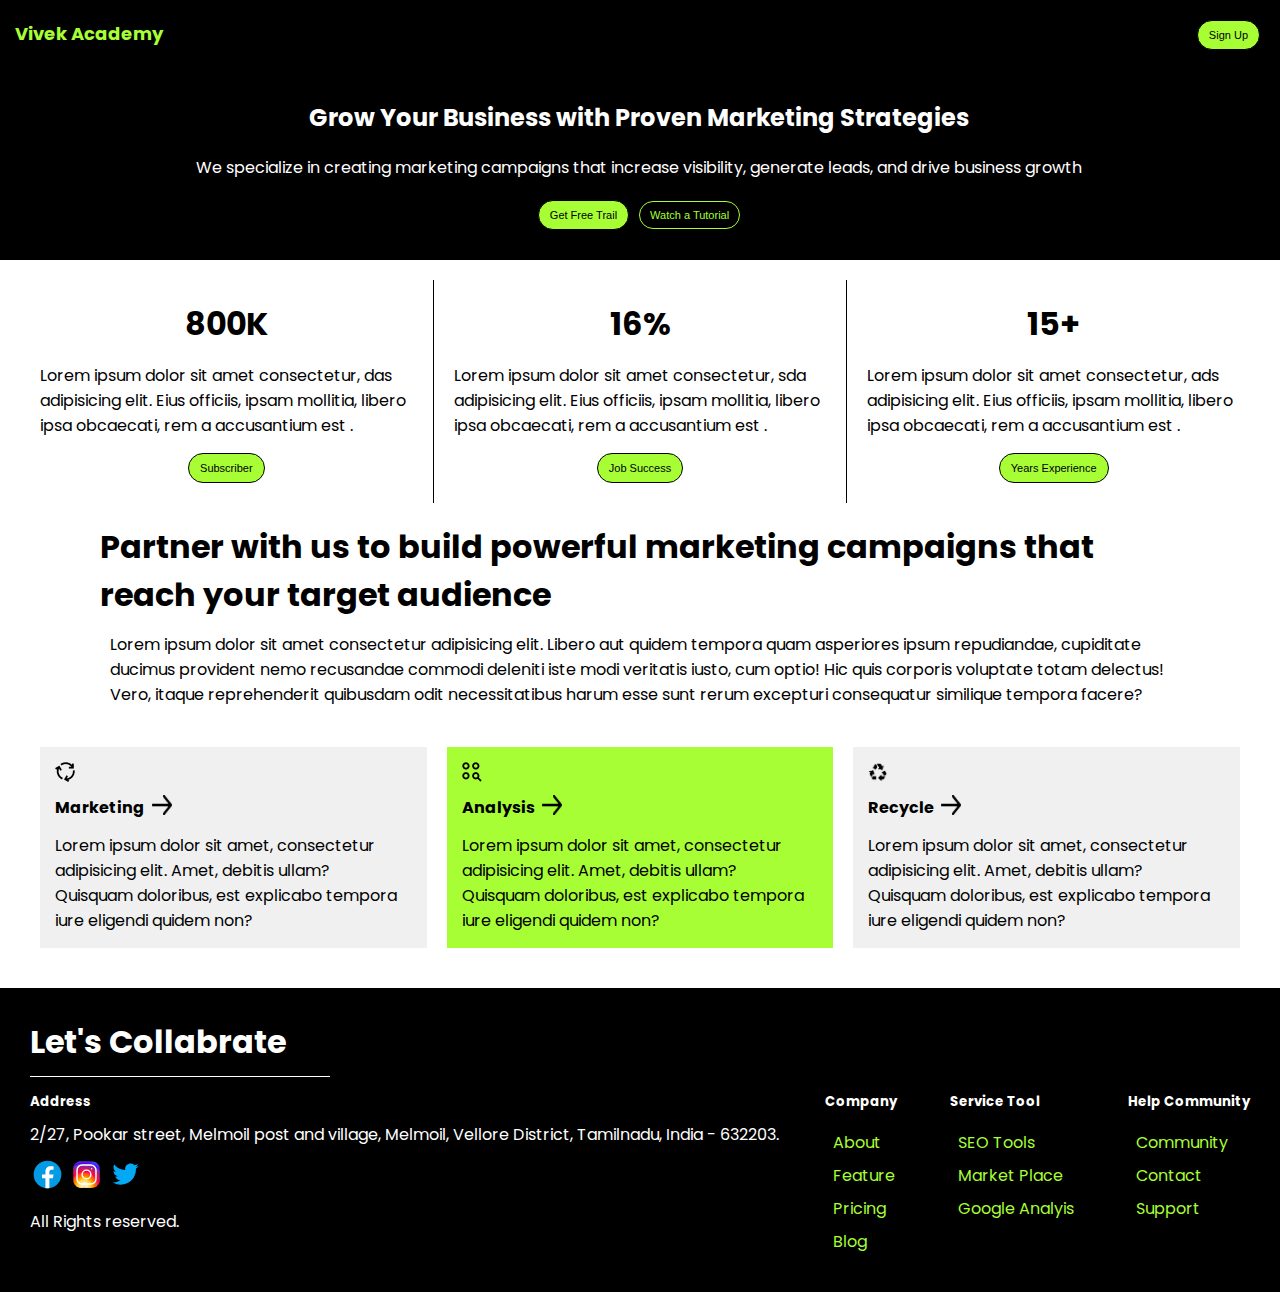
<file: MarketingLandingPage/MarketingLandingPage.html>
<!DOCTYPE html>
<html lang="en">
<head>
    <meta charset="UTF-8">
    <meta name="viewport" content="width=device-width, initial-scale=1.0">
    <title>Marketing Landing Page</title>
    <link rel="stylesheet" href="style.css">
</head>
<body>
    <header>
        <div class="header-parent">
            <nav class="header-nav">
                <h3 class="brandName">Vivek Academy</h3>
                <button class="btn-class active" >Sign Up</button>
            </nav>
            <div class="header-body">
                <div class="header-title">
                    <h2 class="header-title-msg">Grow Your Business with Proven Marketing Strategies</h2>
                </div>
                <p class="header-title-para">
                    We specialize in creating marketing campaigns that increase visibility, generate leads,
                    and drive business growth</p>
                <div class="header-button-container">
                    <button class="btn-class active">Get Free Trail</button>
                    <button class="btn-class">Watch a Tutorial</button>
                </div>

            </div>
        </div>

    </header>
    <section>
        <div class="section-container">
            <div class="section-container-excllence">
                <div class="excel-container">
                    <h1>800K</h1>
                    <p>Lorem ipsum dolor sit amet consectetur, das adipisicing elit.
                         Eius officiis, ipsam mollitia, libero ipsa obcaecati, 
                         rem a accusantium est .
                    </p>
                    <button class="btn-class active">Subscriber</button>

                </div>

               <div class="excel-container">
                    <h1>16%</h1>
                    <p>Lorem ipsum dolor sit amet consectetur, sda adipisicing elit.
                         Eius officiis, ipsam mollitia, libero ipsa obcaecati, 
                         rem a accusantium est .
                    </p>
                    <button class="btn-class active">Job Success</button>

                </div>

                <div class="excel-container border-none">
                    <h1>15+</h1>
                    <p>Lorem ipsum dolor sit amet consectetur, ads adipisicing elit.
                         Eius officiis, ipsam mollitia, libero ipsa obcaecati, 
                         rem a accusantium est .
                    </p>
                    <button class="btn-class active">Years Experience</button>

                </div>
            </div>

            <div class="section-container-brand-msg">
                <h1>Partner with us to build powerful marketing campaigns that reach your target audience</h1>
                <p class="section-container-brand-msg-p">Lorem ipsum dolor sit amet consectetur adipisicing elit. Libero aut quidem tempora quam asperiores ipsum repudiandae, cupiditate ducimus provident nemo recusandae commodi deleniti iste modi veritatis iusto, cum optio! Hic quis corporis voluptate totam delectus! Vero, itaque reprehenderit quibusdam odit necessitatibus harum esse sunt rerum excepturi consequatur similique tempora facere?</p>
            </div>

            <div class="section-container-card">
                <div class="card-container">
                    <img src="./icons/marketing.png" alt="marketing" class="icon-class">
                    <span class="flex-class"><h4>Marketing </h4><img src="./icons/rarrow.png" alt="rarrow" class="icon-class"></span>
                    <p>Lorem ipsum dolor sit amet, consectetur adipisicing elit. Amet, debitis ullam? Quisquam doloribus, est explicabo tempora iure eligendi quidem non?</p>
                </div>
                 <div class="card-container active-card">
                    <img src="./icons/analayis.png" alt="analayis" class="icon-class">
                    <span class="flex-class"><h4>Analysis</h4><img src="./icons/rarrow.png" alt="rarrow" class="icon-class"></span>
                    <p>Lorem ipsum dolor sit amet, consectetur adipisicing elit. Amet, debitis ullam? Quisquam doloribus, est explicabo tempora iure eligendi quidem non?</p>
                </div>
                 <div class="card-container">
                    <img src="./icons/recycle.png" alt="recycle" class="icon-class">
                    <span class="flex-class"><h4>Recycle</h4> <img src="./icons/rarrow.png" alt="rarrow" class="icon-class"></span>
                    <p>Lorem ipsum dolor sit amet, consectetur adipisicing elit. Amet, debitis ullam? Quisquam doloribus, est explicabo tempora iure eligendi quidem non?</p>
                </div>
            </div>

            <div class=""></div>
        </div>
        

    </section>
    <footer>
        <div class="footer-container">
            <div class="footer-header">
                <h1 class="footer-title-msg">Let's Collabrate</h1>
                

            </div>
            <div class="footer-body">
                <div class="footer-address">
                    <h5>Address</h5>
                    <p>2/27, Pookar street, Melmoil post and village, Melmoil, Vellore District, Tamilnadu, India - 632203.</p>
                    <div>
                        <a href="https://www.facebook.com/"><img src="./icons/icons8-facebook.svg" class="icon-class2" alt="fb"></a>
                        <a href="https://www.instagram.com/"><img src="./icons/icons8-instagram.svg" alt="ig" class="icon-class2"></a>
                        <a href="https://x.com/"><img src="./icons/icons8-twitter.svg" alt="x" class="icon-class2"></a>
                    </div>
                    <div class="footer-rights">
                        All Rights reserved.
                    </div>
                </div>
                <div class="footer-company">
                    <h5>Company</h5>
                    <ul type="none">
                        <li><a href="" class="link-class">About</a></li>
                        <li><a href="" class="link-class">Feature</a></li>
                        <li><a href="" class="link-class">Pricing</a></li>
                        <li><a href="" class="link-class">Blog</a></li>
                    </ul>
                    
                    
                </div>
                <div class="footer-servicetool">
                    <h5>Service Tool</h5>
                     <ul type="none">
                        <li><a href="" class="link-class">SEO Tools</a></li>
                        <li><a href="" class="link-class">Market Place</a></li>
                        <li><a href="" class="link-class">Google Analyis</a></li>
                        
                    </ul>
                </div>
                <div class="footer-helpcommunity">
                    <h5>Help Community</h5>
                     <ul type="none">
                        <li><a href="" class="link-class">Community</a></li>
                        <li><a href="" class="link-class">Contact</a></li>
                        <li><a href="" class="link-class">Support</a></li>
                        
                    </ul>
                </div>
                
            </div>
            

        </div>
        
    </footer>
    
</body>
</html>
</file>
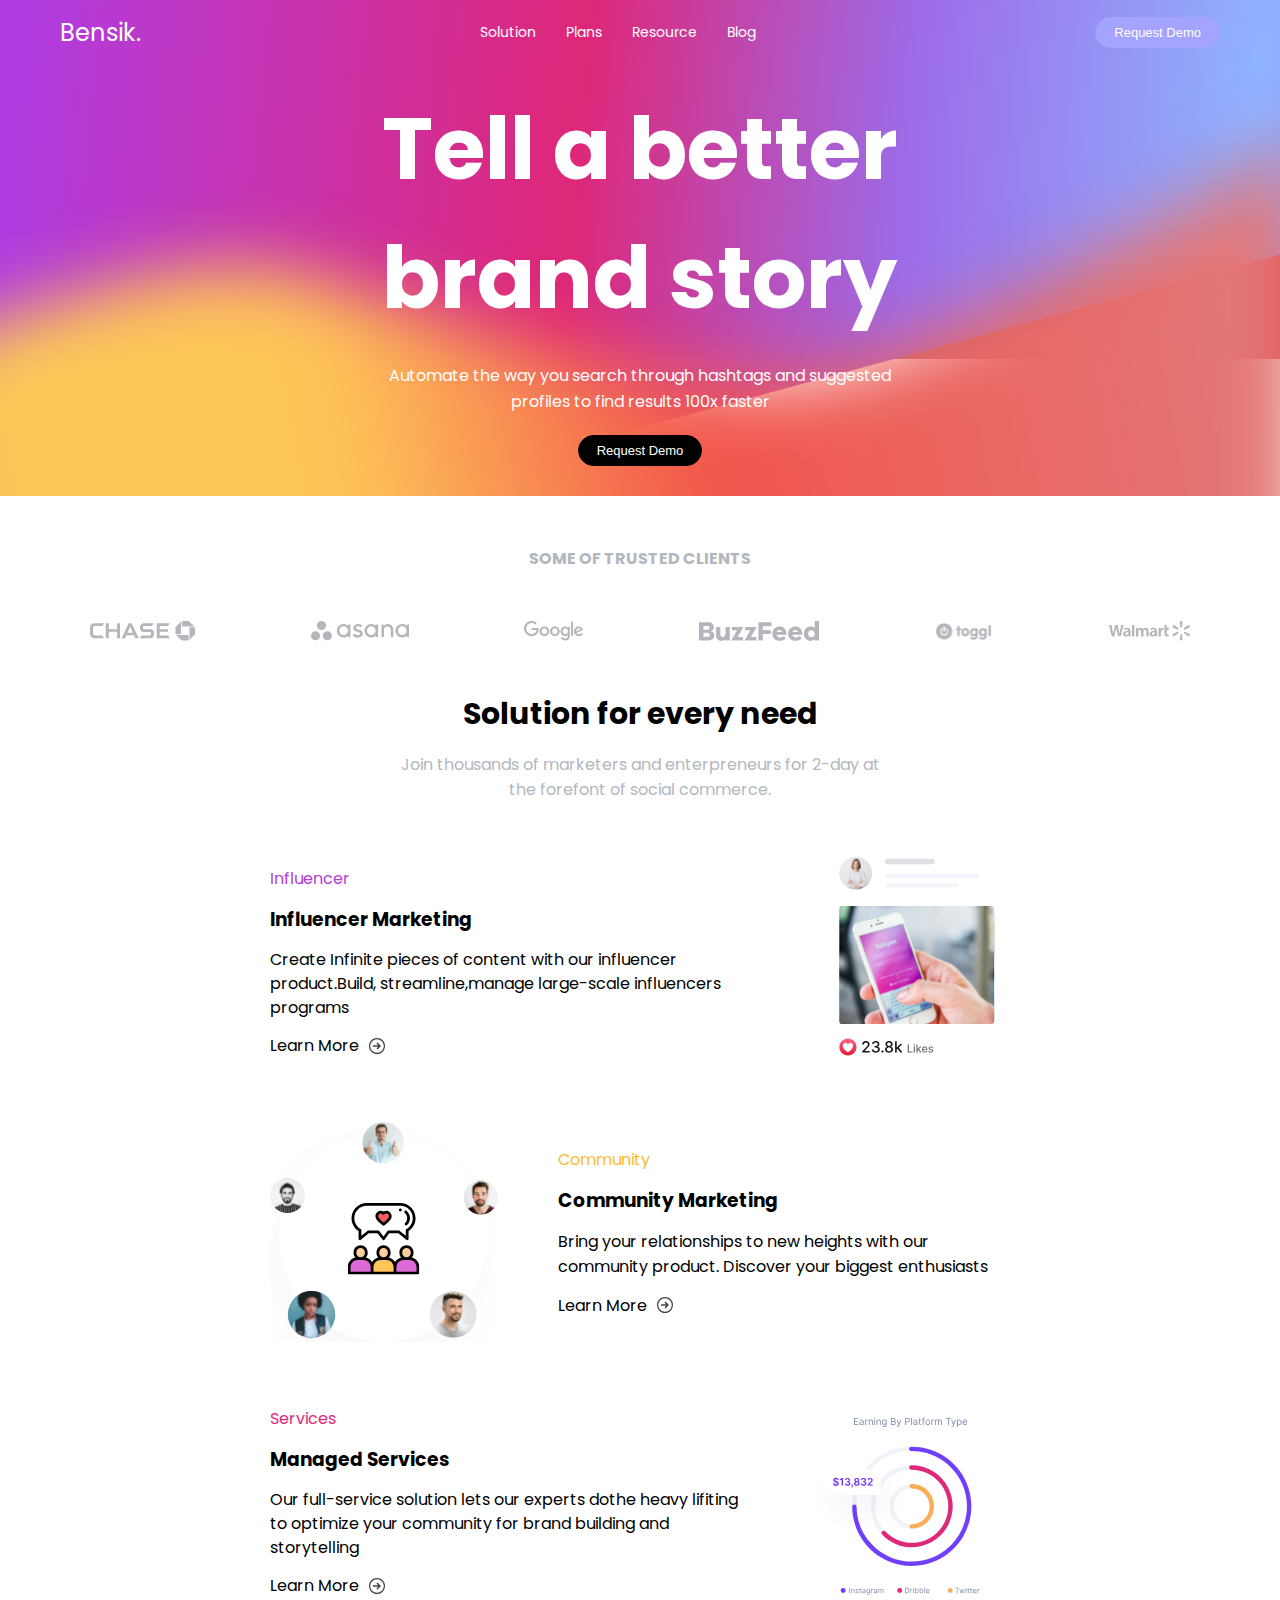
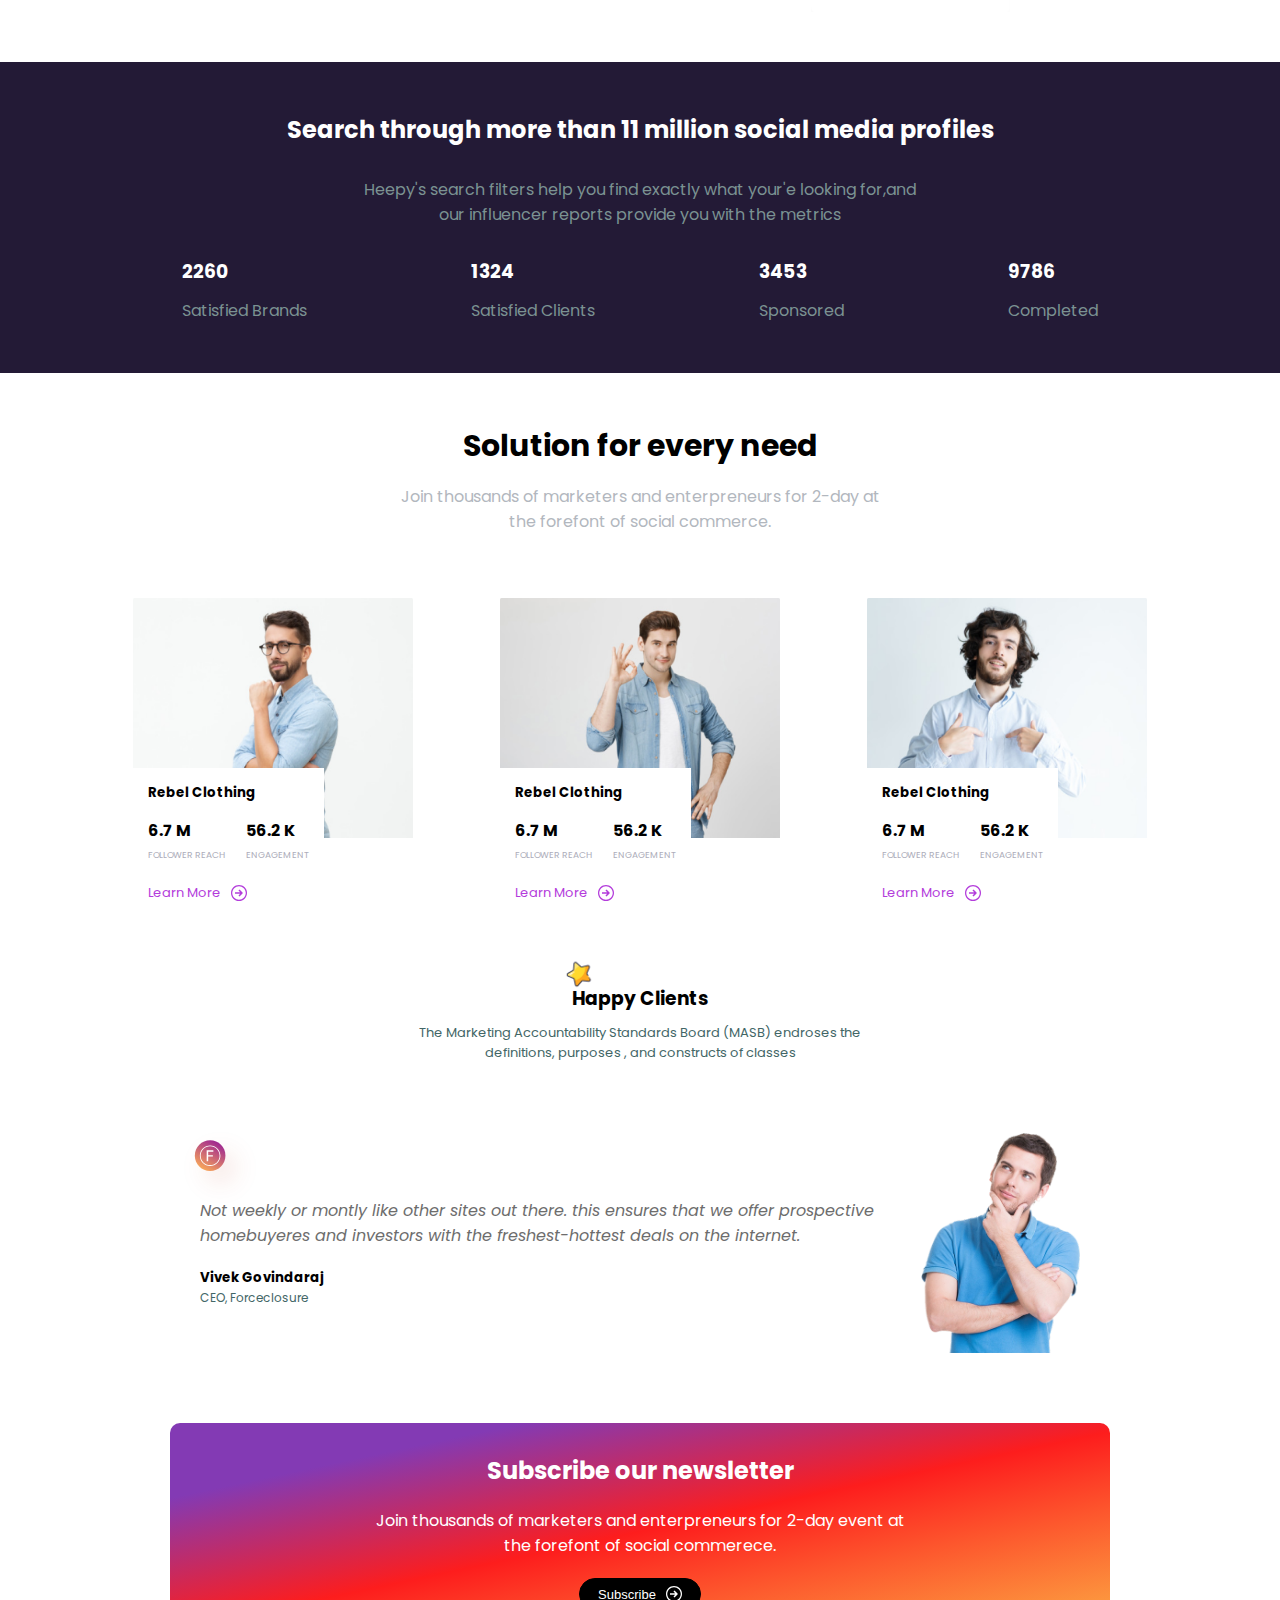
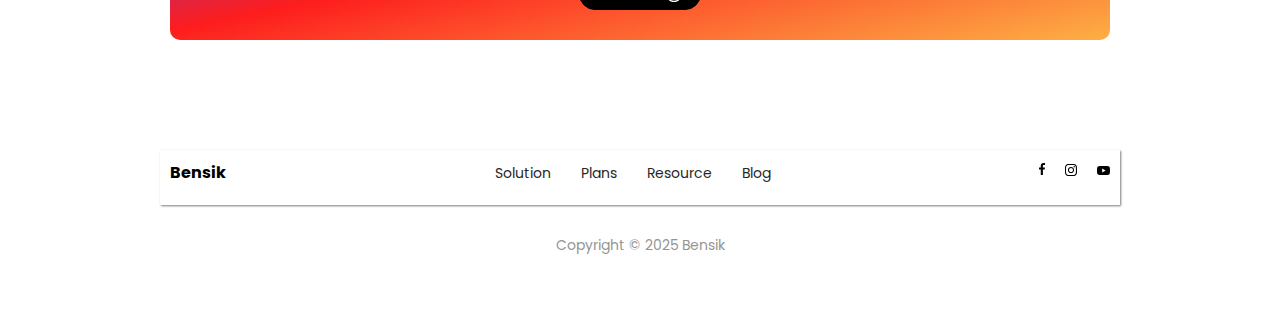
<file: studentDesign/index1.html>
<!DOCTYPE html>
<html lang="en">
<head>
    <meta charset="UTF-8">
    <meta name="viewport" content="width=device-width, initial-scale=1.0">
    <title>StudenDesign</title>
    <link rel="stylesheet" href="https://fonts.googleapis.com/css2?family=Crimson+Pro:wght@200..900&display=swap">
    <link rel="stylesheet" href="style.css">
</head>
<body>
    <header class="header-main">
        <div class="head-container">
            <nav class="head-nav">
                <div class="company-logo">Bensik.</div>
                <div class="nav-list">
                    <a href="">Solution</a>
                    <a href="">Plans</a>
                    <a href="">Resource</a>
                   <a href="">Blog</a>
                </div>
                <button>Request Demo</button>
            </nav>
            <div class="brand-msg">
                Tell a better <br> brand story
            </div>
            <div class="brand-quote">
                Automate the way you search through hashtags and suggested <br>profiles to find results 100x faster
            </div>
            <div class="header-btn">
                <button class="black-btn">Request Demo</button>
            </div>

        </div>
    </header>
    <section class="section-container">
        <p class="client-title">
            SOME OF TRUSTED CLIENTS
        </p>
        <div class="client-brands">
            <img src="./img/chaselogo.svg" alt="chase" class="client-logo">
            <img src="./img/Asanalogo.svg" alt="Asanalogo" class="client-logo">
            <img src="./img/googlelogo.svg" alt="googlelogo" class="client-logo">
            <img src="./img/Buzzfeed.svg" alt="Buzzfeed" class="client-logo">
            <img src="./img/togg.svg" alt="togg" class="client-logo">
            <img src="./img/Walmart.svg" alt="Walmart" class="client-logo">
            
           

        </div>

        <div class="client-title2">
            <h3>Solution for every need</h3>
            <p>Join thousands of marketers and enterpreneurs for 2-day at <br>
                the forefont of social commerce.
            </p>

        </div>

        <div class="card-container">
            <div class="card-card-container">
                <p class="magenta-col">Influencer</p>
                <h3>Influencer Marketing</h3>
                <p>Create Infinite pieces of content with our influencer product.Build, streamline,manage large-scale influencers programs</p>
                <div class="card-link-sec">
                    <p>Learn More</p>
                    <img src="./img/arrow-right-2-16px 1.svg" alt="rarrow">
                </div>
            </div>
            <img src="./img/influencer.svg" alt="">

        </div>

        <div class="card-container">
            <img src="./img/community.svg" alt="">
            <div class="card-card-container1">
                <p class="orange-col">Community</p>
                <h3 class="text-nowrap">Community Marketing</h3>
                <p>Bring your relationships to new heights with our community product. Discover your biggest enthusiasts</p>
                <div class="card-link-sec">
                    <p>Learn More</p>
                   <img src="./img/arrow-right-2-16px 1.svg" alt="rarrow">
                </div>

            </div>
           
        </div>

        <div class="card-container">
            <div class="card-card-container">
                <p class="magenta-col2">Services</p>
                <h3>Managed Services</h3>
                <p>Our full-service solution lets our experts dothe heavy lifiting to optimize your community for brand building and storytelling</p>
               <div class="card-link-sec">
                    <p>Learn More</p>
                    <img src="./img/arrow-right-2-16px 1.svg" alt="rarrow">
                </div>
            </div>
             <img src="./img/service.svg" alt="">
            
        </div>

    </section>
    <section>
        <div class="client-counts-flex">
            <h2>
                Search through more than 11 million social media profiles
            </h2>
            <p>Heepy's search filters help you find exactly what your'e looking for,and<br>
                our influencer reports provide you with the metrics
            </p>
            <div class="brand-count-container">
                <div class="brand-count">
                    <h3>2260</h3>
                    <p>Satisfied Brands</p>
                </div>

                 <div class="brand-count">
                    <h3>1324</h3>
                    <p>Satisfied Clients</p>
                </div>

                <div class="brand-count">
                    <h3>3453</h3>
                    <p>Sponsored</p>
                </div>
                 <div class="brand-count">
                    <h3>9786</h3>
                    <p>Completed</p>
                </div>

                
            </div>



        </div>


       
    </section>
    <section class="client-img-container">
         <div class="client-title2">
            <h3>Solution for every need</h3>
            <p>Join thousands of marketers and enterpreneurs for 2-day at <br>
                the forefont of social commerce.
            </p>

        </div>

        <div class="models-container">
            <div class="model-cont">
                <img src="./img/image01.png" alt="" class="models-img">
                <div class="model-brand-value">
                    <h5>Rebel Clothing</h5>
                    <div class="model-social-container">
                        <div>
                            <h4>6.7 M</h4>
                            <p>FOLLOWER REACH</p>
                        </div>
                        <div>
                            <h4>56.2 K</h4>
                            <p>ENGAGEMENT</p>
                        </div>
                    </div>
                    <div class="card-link-sec magenta-col">
                        <p class="p-class">Learn More</p>
                        <svg width="16" height="16" viewBox="0 0 16 16" fill="#dB33CDB" xmlns="http://www.w3.org/2000/svg">
                            <g clip-path="url(#clip0_324_10)">
                                <path fill-rule="evenodd" clip-rule="evenodd"
                                    d="M14.75 8C14.75 9.79021 14.0388 11.5071 12.773 12.773C11.5071 14.0388 9.79021 14.75 8 14.75C6.20979 14.75 4.4929 14.0388 3.22703 12.773C1.96116 11.5071 1.25 9.79021 1.25 8C1.25 6.20979 1.96116 4.4929 3.22703 3.22703C4.4929 1.96116 6.20979 1.25 8 1.25C9.79021 1.25 11.5071 1.96116 12.773 3.22703C14.0388 4.4929 14.75 6.20979 14.75 8ZM16 8C16 10.1217 15.1571 12.1566 13.6569 13.6569C12.1566 15.1571 10.1217 16 8 16C5.87827 16 3.84344 15.1571 2.34315 13.6569C0.842855 12.1566 0 10.1217 0 8C0 5.87827 0.842855 3.84344 2.34315 2.34315C3.84344 0.842855 5.87827 0 8 0C10.1217 0 12.1566 0.842855 13.6569 2.34315C15.1571 3.84344 16 5.87827 16 8ZM7.47 5.53L9.19 7.25H4V8.75H9.19L7.47 10.47L8.53 11.53L11.53 8.53C11.6705 8.38937 11.7493 8.19875 11.7493 8C11.7493 7.80125 11.6705 7.61063 11.53 7.47L8.53 4.47L7.47 5.53Z"
                                    fill="#B33CDB" />
                            </g>
                            <defs>
                                <clipPath id="clip0_324_10">
                                    <rect width="16" height="16" fill="#FFFFFF" />
                                </clipPath>
                            </defs>
                        </svg>
            
                    </div>
                </div>
            </div>
             <div class="model-cont">
                <img src="./img/image03.png" alt="" class="models-img">
                 <div class="model-brand-value">
                    <h5>Rebel Clothing</h5>
                    <div class="model-social-container">
                        <div>
                            <h4>6.7 M</h4>
                            <p>FOLLOWER REACH</p>
                        </div>
                        <div>
                            <h4>56.2 K</h4>
                            <p>ENGAGEMENT</p>
                        </div>
                    </div>
                    <div class="card-link-sec magenta-col">
                        <p class="p-class">Learn More</p>
                        <svg width="16" height="16" viewBox="0 0 16 16" fill="#dB33CDB" xmlns="http://www.w3.org/2000/svg">
                            <g clip-path="url(#clip0_324_10)">
                                <path fill-rule="evenodd" clip-rule="evenodd"
                                    d="M14.75 8C14.75 9.79021 14.0388 11.5071 12.773 12.773C11.5071 14.0388 9.79021 14.75 8 14.75C6.20979 14.75 4.4929 14.0388 3.22703 12.773C1.96116 11.5071 1.25 9.79021 1.25 8C1.25 6.20979 1.96116 4.4929 3.22703 3.22703C4.4929 1.96116 6.20979 1.25 8 1.25C9.79021 1.25 11.5071 1.96116 12.773 3.22703C14.0388 4.4929 14.75 6.20979 14.75 8ZM16 8C16 10.1217 15.1571 12.1566 13.6569 13.6569C12.1566 15.1571 10.1217 16 8 16C5.87827 16 3.84344 15.1571 2.34315 13.6569C0.842855 12.1566 0 10.1217 0 8C0 5.87827 0.842855 3.84344 2.34315 2.34315C3.84344 0.842855 5.87827 0 8 0C10.1217 0 12.1566 0.842855 13.6569 2.34315C15.1571 3.84344 16 5.87827 16 8ZM7.47 5.53L9.19 7.25H4V8.75H9.19L7.47 10.47L8.53 11.53L11.53 8.53C11.6705 8.38937 11.7493 8.19875 11.7493 8C11.7493 7.80125 11.6705 7.61063 11.53 7.47L8.53 4.47L7.47 5.53Z"
                                    fill="#B33CDB" />
                            </g>
                            <defs>
                                <clipPath id="clip0_324_10">
                                    <rect width="16" height="16" fill="#FFFFFF" />
                                </clipPath>
                            </defs>
                        </svg>
            
                    </div>
                </div>
            </div>

             <div class="model-cont">
                <img src="./img/image02.png" alt="" class="models-img">
                 <div class="model-brand-value">
                    <h5>Rebel Clothing</h5>
                    <div class="model-social-container">
                        <div>
                            <h4>6.7 M</h4>
                            <p>FOLLOWER REACH</p>
                        </div>
                        <div>
                            <h4>56.2 K</h4>
                            <p>ENGAGEMENT</p>
                        </div>
                    </div>
                    <div class="card-link-sec magenta-col">
                        <p class="p-class">Learn More</p>
                        <svg width="16" height="16" viewBox="0 0 16 16" fill="#dB33CDB" xmlns="http://www.w3.org/2000/svg">
                            <g clip-path="url(#clip0_324_10)">
                                <path fill-rule="evenodd" clip-rule="evenodd"
                                    d="M14.75 8C14.75 9.79021 14.0388 11.5071 12.773 12.773C11.5071 14.0388 9.79021 14.75 8 14.75C6.20979 14.75 4.4929 14.0388 3.22703 12.773C1.96116 11.5071 1.25 9.79021 1.25 8C1.25 6.20979 1.96116 4.4929 3.22703 3.22703C4.4929 1.96116 6.20979 1.25 8 1.25C9.79021 1.25 11.5071 1.96116 12.773 3.22703C14.0388 4.4929 14.75 6.20979 14.75 8ZM16 8C16 10.1217 15.1571 12.1566 13.6569 13.6569C12.1566 15.1571 10.1217 16 8 16C5.87827 16 3.84344 15.1571 2.34315 13.6569C0.842855 12.1566 0 10.1217 0 8C0 5.87827 0.842855 3.84344 2.34315 2.34315C3.84344 0.842855 5.87827 0 8 0C10.1217 0 12.1566 0.842855 13.6569 2.34315C15.1571 3.84344 16 5.87827 16 8ZM7.47 5.53L9.19 7.25H4V8.75H9.19L7.47 10.47L8.53 11.53L11.53 8.53C11.6705 8.38937 11.7493 8.19875 11.7493 8C11.7493 7.80125 11.6705 7.61063 11.53 7.47L8.53 4.47L7.47 5.53Z"
                                    fill="#B33CDB" />
                            </g>
                            <defs>
                                <clipPath id="clip0_324_10">
                                    <rect width="16" height="16" fill="#FFFFFF" />
                                </clipPath>
                            </defs>
                        </svg>
            
                    </div>
                </div>
            </div>
           
            

        </div>

        <div class="client-thoughts-container">
            <div class="client-title3">
                
                    <img src="./img/star.png" alt="" class="star-img">
                    <h3>Happy Clients</h3>
                    <p class="p-class">The Marketing Accountability Standards Board (MASB) endroses the <br>
                definitions, purposes , and constructs of classes
                </p>
               
            </div>

            <div class="vision-container">
                <div class="vision-content">
                    <div class="vision-img-cont">
                        <img src="./img/profile.svg" alt="" class="vision-icon">
                    </div>
                    <p class="vision-para">
                        Not weekly or montly like other sites out there. this ensures that we offer prospective 
                        homebuyeres and investors with the freshest-hottest deals on the internet.
                    </p>
                    <div>
                        <h5>Vivek Govindaraj</h5>
                        <p class="designation">CEO, Forceclosure</p>
                    </div>
                </div>
                <img src="./img/PngItem_214430 1.png" alt="">
            </div>
            <div class="sub-parent">
                <div class="subscriber-container">
                 <h2>Subscribe our newsletter</h2>
                    <p>Join thousands of marketers and enterpreneurs for 2-day event at<br>
                        the forefont of social commerece.
                    
                    </p>
                    <button class="btn-container black-btn">
                        <span>Subscribe</span>
                        <svg width="16" height="16" viewBox="0 0 16 16" fill="#ffffff" xmlns="http://www.w3.org/2000/svg">
                                <g clip-path="url(#clip0_324_10)">
                                    <path fill-rule="evenodd" clip-rule="evenodd"
                                        d="M14.75 8C14.75 9.79021 14.0388 11.5071 12.773 12.773C11.5071 14.0388 9.79021 14.75 8 14.75C6.20979 14.75 4.4929 14.0388 3.22703 12.773C1.96116 11.5071 1.25 9.79021 1.25 8C1.25 6.20979 1.96116 4.4929 3.22703 3.22703C4.4929 1.96116 6.20979 1.25 8 1.25C9.79021 1.25 11.5071 1.96116 12.773 3.22703C14.0388 4.4929 14.75 6.20979 14.75 8ZM16 8C16 10.1217 15.1571 12.1566 13.6569 13.6569C12.1566 15.1571 10.1217 16 8 16C5.87827 16 3.84344 15.1571 2.34315 13.6569C0.842855 12.1566 0 10.1217 0 8C0 5.87827 0.842855 3.84344 2.34315 2.34315C3.84344 0.842855 5.87827 0 8 0C10.1217 0 12.1566 0.842855 13.6569 2.34315C15.1571 3.84344 16 5.87827 16 8ZM7.47 5.53L9.19 7.25H4V8.75H9.19L7.47 10.47L8.53 11.53L11.53 8.53C11.6705 8.38937 11.7493 8.19875 11.7493 8C11.7493 7.80125 11.6705 7.61063 11.53 7.47L8.53 4.47L7.47 5.53Z"
                                        fill="#ffffff" />
                                </g>
                                <defs>
                                    <clipPath id="clip0_324_10">
                                        <rect width="16" height="16" fill="#ffffff" />
                                    </clipPath>
                                </defs>
                            </svg>
                    </button>
                </div>
                
            </div>


            

        </div>

       
        
      
    </section>
    
    
    <footer>
        <div class="footer-container">
            <div class="footer-content">
                 <h4>Bensik</h4>
                <ul class="nav-list-footer">
                    <li><a href="">Solution</a></li>
                    <li><a href="">Plans</a></li>
                    <li><a href="">Resource</a></li>
                    <li><a href="">Blog</a></li>
                </ul>
                <div class="logo-container">
                    <a href="https://www.facebook.com/"><img src="./img/fb.svg" alt=""></a>
                    <a href="https://www.instagram.com/"></a><img src="./img/instagram.svg" alt=""></a>
                     <a href="https://www.youtube.com/"></a><img src="./img/youtbe.svg" alt=""></a>
                </div>

            </div>
            <p class="copyright-class">Copyright &#169; 2025 Bensik</p>
        </div>
    </footer>
    
</body>
</html>
</file>
<file: MarketingLandingPage/style.css>
@import url('https://fonts.googleapis.com/css2?family=Poppins:ital,wght@0,100;0,200;0,300;0,400;0,500;0,600;0,700;0,800;0,900;1,100;1,200;1,300;1,400;1,500;1,600;1,700;1,800;1,900&display=swap');

*{
    padding:0;
    margin:0;
    box-sizing: border-box;
    
}
body{
    font-family: "Poppins", sans-serif;
}
 /* header ends */
.header-parent{
    background-color: #0000;
}

.header-nav{
    display: flex;
    justify-content: space-between;
    padding-top: 20px;
    padding-bottom: 20px;
    padding-left:15px;
    padding-right: 15px;
    background-color: #000000;
    color: #a7fe35;
    box-shadow: 1px 1px 1px #0000;
}

.brandName{
    font-size: 18px;
}

.btn-class{
    background-color: #000000;
    color: #a7fe35;
    padding: 7px 10px;
    border-radius: 15px;
    border: 1px solid #a7fe35;
    text-decoration: none;
    cursor: pointer;
    font-size: 11px;
    margin: 0px 5px;
    font-weight: 500;
}

.btn-class:hover{
    background-color: #a7fe35;
    color: #000000;
    padding: 8px 11px;
    border-radius: 15px;
    border: 1px solid #000000;
    text-decoration: none;
    cursor: pointer;
    font-weight: 500;
}

.active{
     background-color: #a7fe35;
    color: #000000;
    padding: 8px 11px;
    border-radius: 15px;
    border: 1px solid #000000;
    text-decoration: none;
    cursor: pointer;
    font-weight: 500;

}

.header-body{
    display: flex;
    flex-direction: column;
    align-items: center;
    padding-top: 20px;
    padding-bottom: 20px;
    padding-left:10px;
    padding-right: 12px;
    background-color: #000000;

}

.header-title{
    color:#ffffff;
    padding: 10px;
}

.header-title-para{
     color:#ffffff;
  padding: 10px;

}

.header-button-container{
   padding: 10px;
   display: flex;
   justify-content: center;
   align-items: center;
    
}


 /* header ends */

 .section-container{
    display: flex;
    flex-direction: column;
    align-items: center;
    padding: 20px;
    background-color: #ffffff;
 }
 .section-container-excllence{
    display: flex;
    justify-content: center;
    align-items: center;
 }

 .excel-container{
    display: flex;
    flex-direction: column;
    row-gap: 15px;
    justify-content: center;
    align-items: center;
    padding: 20px;
    border-right: 1px solid black;
 }

 .border-none{
    border: none !important;
 }

 .section-container-brand-msg{
    display: flex;
    flex-direction: column;
    row-gap: 13px;
    align-items: center;
    justify-content: center;
    padding: 20px 80px;
 }

.section-container-brand-msg-p{
    padding: 0px 10px;
}

.section-container-card{
    display: flex;
    flex-direction: row;
    column-gap: 20px;
    justify-content: center;
    align-items: center;
    padding: 20px;

}

.card-container{
    display: flex;
    flex-direction: column;
    row-gap: 13px;
    padding: 15px;
    align-items: flex-start;
     background-color: #f0f0f0;
    
}
.icon-class{
    width:20px;
    height: 20px;
}
.flex-class{
    display: flex;
    flex-direction: row;
    column-gap: 7px;
}

.active-card{
     background-color: #a7fe35;
    color: #000000;
}

/* section ends */

/* footer starts */
.footer-container{
    display: flex;
    flex-direction: column;
    row-gap: 15px;
    background:#000000;
    color:#ffffff;
    padding: 30px;
}
.footer-title-msg{
    padding-bottom: 10px;
    border-bottom: 1px solid #ffffff;
    width:300px;
}

.footer-body{
    display: flex;
    flex-direction: row;
    justify-content: space-between;

}
.footer-address{
    display: flex;
    flex-direction: column;
     row-gap: 10px;
}
.footer-company{
    display: flex;
    flex-direction: column;
     row-gap: 10px;
}
.footer-servicetool{
    display: flex;
    flex-direction: column;
     row-gap: 10px;
}
.footer-helpcommunity{
    display: flex;
    flex-direction: column;
     row-gap: 10px;
}
.icon-class2{
    width:35px;
    height: 35px;
}
ul > li   {
 margin: 8px;
 
 
}
.link-class{
    text-decoration: none;
    cursor: pointer;
 color: #a7fe35 !important;
}
</file>
<file: studentDesign/style.css>
@import url('https://fonts.googleapis.com/css2?family=Poppins:ital,wght@0,100;0,200;0,300;0,400;0,500;0,600;0,700;0,800;0,900;1,100;1,200;1,300;1,400;1,500;1,600;1,700;1,800;1,900&display=swap');


*{
    margin:0px;
    padding:0px;
    box-sizing:0px;
}

body{
    font-family: "Poppins", sans-serif;
}
/* header */
.header-main{
    background: url('./img/brandBanner.svg') no-repeat center;
    background-size: cover;
      /* width: auto;
    height: 580px; */
}
.head-container{
    
  
    

    display: flex;
    flex-direction: column;
    row-gap: 20px;
    color: #ffffff;
    padding-bottom: 30px;
    /* background-color: black; */
    
    
}

.head-nav{
    display: flex;
    flex-direction: row;
    justify-content: space-between;
    align-items: center;
    padding: 15px 60px;

}



.nav-list{
    display: flex;
    flex-direction: row;
    text-decoration: none;
    list-style-type: none;
    gap: 30px;
}
 a {
    text-decoration: none;
    /* color: white; */
    color: rgb(255, 255, 255);
}
.nav-list > a{
    color:#ffffff;
}

button{
    /* align-items: center; */
    padding: 7px 18px;
    border-radius: 20px;
    border:1px solid #a4a3ff;
    font-size: 13px;
    background-color: #a4a3ff;
    color: white;
    cursor: pointer;
}
.company-logo{
    color: white;
    font-size: 24px;
}

.brand-msg {
    display: flex;
    justify-content: center;
    align-items: center;
    font-size: 86px;
    font-weight: bold;
    color: #ffffff;
    
}
.brand-quote{
    display: flex;
    justify-content:center;
    align-items: center;
    row-gap: 20px;
    font-size: 16px;
    text-align: center;
    line-height: 26px;
}

.header-btn{
    display:flex;
    flex-direction: row;
    justify-content: center;
    align-items: center;
}

.black-btn{
    background-color: #000000;
    color: white;
    border: 1px solid black;
}

.section-container{
    display: flex;
    flex-direction: column;
    row-gap: 50px;
    padding:50px 90px;
}
.client-title{
    display: flex;
    justify-content: center;
    align-items: center;
    color: #B2B7BE;
    font-weight: bold;
}

.client-brands{
    display: flex;
    justify-content: space-between;
    align-items: center;
}

.client-logo{  
    width: auto;
    height: 20px;
}

.client-title2{
    text-align: center;
    display: flex;
    flex-direction: column;
    justify-content: center;
    align-items: center;
    row-gap: 15px;
}

.client-title2 > h3 {
    font-size: 30px;
    font-weight: bold;
}
.client-title2 > p {
 color: #B2B7BE;
}

.card-container{
    display: flex;
    flex-direction: row;
    justify-content: center;
    align-items: center;
    column-gap: 60px;
   
    padding: 0px 180px;
 
    
}

.card-container > img {
    width: auto;
    height: 220px;
}

.text-nowrap{
    white-space: nowrap;
}
.card-card-container{
    display: flex;
    flex-direction: column;
    row-gap: 14px;
    align-items: flex-start;
    
    
    
}

.card-card-container1{
    display: flex;
    flex-direction: column;
    row-gap: 14px;
    align-items: flex-start;
    
    
    
}
.card-card-container:last-child{
    row-gap:0px;
}

.card-card-container  p {
    line-height: 24px;
    text-align: left;

}

.card-link-sec{
    display: flex;
    flex-direction: row;
    column-gap: 10px;
    justify-content: flex-start;
    align-items: center;
}

.magenta-col{
    color: #B33CDB;
}

.orange-col{
    color: #FBBA33;
}

.magenta-col2{
    color:#DE2879;
}

.client-counts-flex{
    background-color: #231A36;
    color: #ffffff;
    padding:50px 100px;
    display: flex;
    flex-direction: column !important;
    row-gap: 30px;
    text-align: center;
}

.brand-count-container{
    display: flex;
    flex-direction: row;
    justify-content: space-around;
    align-items: center;
    
}

.client-counts-flex p{
    color: #7B9292;
}

.brand-count{
    display: flex;
    flex-direction: column !important;
    row-gap: 12px;
    align-items: flex-start;

}

.client-img-container{
    display: flex;
    flex-direction: column;
    row-gap: 14px;
    text-align: center;
    padding: 50px 100px;
}
.models-container{
    display: flex;
    column-gap: 25px;
    flex-direction: row;
    column-gap: 20px;
    justify-content: space-around;
    align-items: center;
    margin-top: 50px;
    margin-bottom: 60px;
}

.models-img{
    height:240px;
    width: 280px;
}
.magenta-col-bg{
    /* background-color: #DE2879;  */
    fill: #DE2879; ;
}

.model-cont{
    position: relative;
}

.model-brand-value {
    display: flex;
    flex-direction: column;
    padding: 15px;
    justify-content: flex-start;
    row-gap: 15px;
    text-align: start;
   
    
    background-color: #ffffff;
    /* box-shadow: 1px 1px 2px #afafaf; */
    position:absolute ;
    top: 170px;
    left: 0px;
}

.model-social-container{
    display: flex;
    flex-direction: row;
    column-gap: 20px;
    justify-content: flex-start;
    line-height: 25px;
}

.model-social-container p{
    font-size: 9px;
    color: #ADADBA;
}

.p-class{
    font-size: 13px;
}

.client-title3{
    /* position: relative; */
    text-align: center;
    display: flex;
    flex-direction: column;
    justify-content: center;
    align-items: center;
    row-gap: 10px;
}

.client-thoughts-container {
    display: flex;
    flex-direction: column;
    row-gap: 20px;
    margin-top: 20px;
}
.client-title3 > p {
 color: #426666;
 line-height: 20px;
}

.star-img{
    position: relative;
    width:35px;
    height: 35px;
    left:-60px;
    top:17px;
    z-index: -1;
}

.vision-container{
    display: flex;
    justify-content: center;
    align-items: center;
    column-gap: 40px;
    /* position: relative; */
    padding: 50px 100px;
}

.vision-container > img {
    width: auto;
    height: 220px;
}

.vision-content{
    display: flex;
    flex-direction: column;
    row-gap: 20px;
    align-items: flex-start;
    justify-content: flex-start;
    text-align: start;
}

.vision-para{
font-style: italic;
color:#6D6D6D;
font-size: 16px;
}

.vision-img-cont{
    position: relative;
}
.vision-icon{
    position: absolute;
    z-index: -1;
    top:-50px;
    left: -20px;
    width: 80px;
    height: 80px;
    
}

.designation{
    color: #426666;
 line-height: 20px;
 font-size: 12px;
}

.subscriber-container{
    display:flex;
    flex-direction: column;
    justify-content: center;
    row-gap: 20px;
    align-items: center;
    border-radius: 10px ;
   background: #833AB4;
    background: linear-gradient(168deg, rgba(131, 58, 180, 1) 18%, rgba(253, 29, 29, 1) 50%, rgba(253, 60, 38, 1) 60%, rgba(253, 87, 45, 1) 69%, rgba(252, 176, 69, 1) 100%);
    background-repeat: no-repeat;
    padding:30px 60px;
    
    color: #ffffff;
}
.btn-container{
    display: flex;
    justify-content: space-between;
    align-items: center;
    gap: 10px;
}
.sub-parent{
    padding :0px 70px;
}

.footer-container{
    margin: 60px 160px;
    display: flex;
    flex-direction: column;
    row-gap: 30px;
    text-align: center;
}

.footer-content{
    display: flex;
    justify-content: space-between;
    align-items: flex-start;
    padding-left: 10px;
    padding-right: 10px;
    padding-top: 10px;
    padding-bottom: 20px;
    box-shadow: 1px 1px 2px #7b7b7b;
}
.logo-container{
    display: flex;
    justify-content: center;
    align-items: center;
    column-gap: 10px;
}

ul.nav-list-footer{
    display: flex;
    flex-direction: row;
    text-decoration: none;
    list-style-type: none;
    gap: 30px;
}
 a {
    text-decoration: none;
    /* color: white; */
    color: rgb(39, 39, 39);
    font-size: 14px;
}

.copyright-class{
    color: #959595;
    font-size: 14px;
    text-align: center;
}





@media only screen and (max-width:750px) {
    .head-nav{
        display: flex;
        flex-direction: column;
        row-gap:20px;
        justify-content: center;
        align-items: center;
        padding: 15px 60px;

    } 
    .head-container{
        display: flex;
        flex-direction: column;
        gap:20px;
    }

    .nav-list{
        display: flex;
        flex-direction: column ;
        text-decoration: none;
        list-style-type: none;
        justify-content: center;
        align-items: center;
        row-gap: 30px;
    }

    .brand-msg {
        display: flex;
        flex-direction: column ;
        flex-wrap: wrap ;
        justify-content: center ;
        align-items: center ;
        font-size: 50px ;
        font-weight: bold ;
        color: #ffffff ;
        padding:20px 40px ;
        
    }

    .brand-quote{
        display: flex;
        justify-content:center;
        flex-wrap: wrap;
        align-items: center;
        row-gap: 20px;
        font-size: 16px;
        text-align: center;
        line-height: 26px;
        padding: 20px 40px;
    }

   

    .client-brands{
        display: flex;
        flex-direction: column;
        justify-content: center;
        row-gap: 40px;
        align-items: center;
    }

    .client-title2{
        text-align: center;
        display: flex;
        flex-direction: column;
        justify-content: center;
        align-items: center;
        row-gap: 15px;
    }

    .client-title2 > h3 {
        font-size: 20px;
        font-weight: bold;
    }
    .client-title2 > p {
        color: #B2B7BE;
         font-size: 12px;
    }


    .card-container{
        display: flex;
        flex-direction: column;
        justify-content: center;
        align-items: center;
        row-gap: 30px;
        padding: 20px 50px;
    
       
    
        
    }

    .card-container > img {
        width: auto;
        height: 160px;
        align-items:left;
    }

     .client-counts-flex{
         background-color: #231A36;
        color: #ffffff;
        padding:50px 120px;
        display: flex;
        flex-direction: column;
        align-items: center;
        row-gap: 30px;
        text-align: center;
    }

    .models-container{
    display: flex;
    column-gap: 25px;
    flex-direction: column;
    row-gap: 120px;
    justify-content: space-around;
    align-items: center;
    margin-top: 50px;
    margin-bottom: 60px;
}
        
    .brand-count-container{
        display: flex;
        flex-direction: column;
        justify-content: space-around;
        align-items: flex-start; 
        
        row-gap: 20px;
        
    }

    .brand-count{
    display: flex;
    flex-direction: column;
    row-gap: 12px;
    align-items: flex-start; 
    justify-content: center;

    }


    .vision-container{
    display: flex;
    flex-direction: column;
    justify-content: center;
    align-items: center;
   row-gap: 70px;
    /* position: relative; */
    padding: 50px 50px;
    margin-top: 30px;
}

.sub-parent{
    padding :0px 0px;
    margin: 0px;
}

.footer-container{
    margin: 60px 20px;
    display: flex;
    flex-direction: column;
    row-gap: 30px;
    text-align: center;
}

.footer-content{
    display: flex;
    flex-direction: column;
    justify-content: space-between;
    align-items: center;
    row-gap: 30px;
    padding-left: 10px;
    padding-right: 10px;
    padding-top: 30px;
    padding-bottom: 20px;
    box-shadow: 1px 1px 2px #7b7b7b;
}


.logo-container{
    display: flex;
    justify-content: center;
    align-items: center;
    column-gap: 10px;
}






}
</file>
